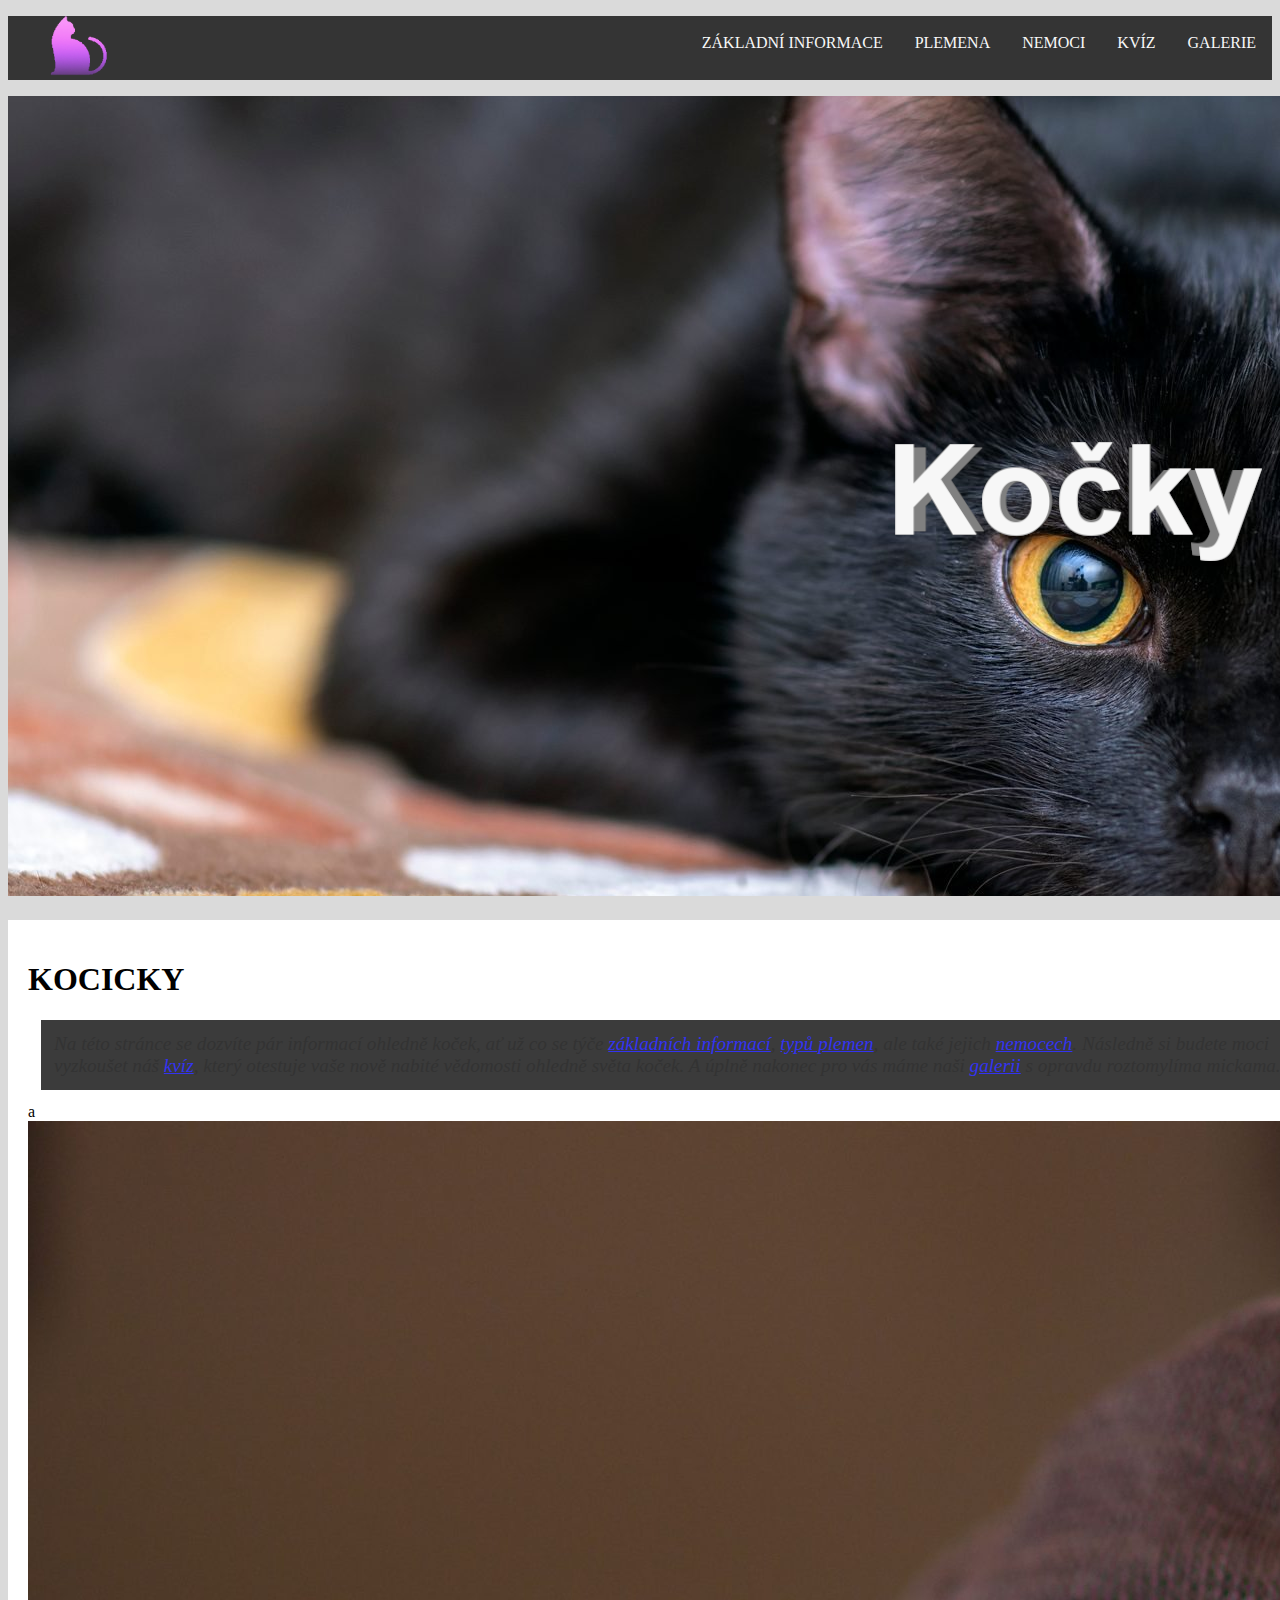
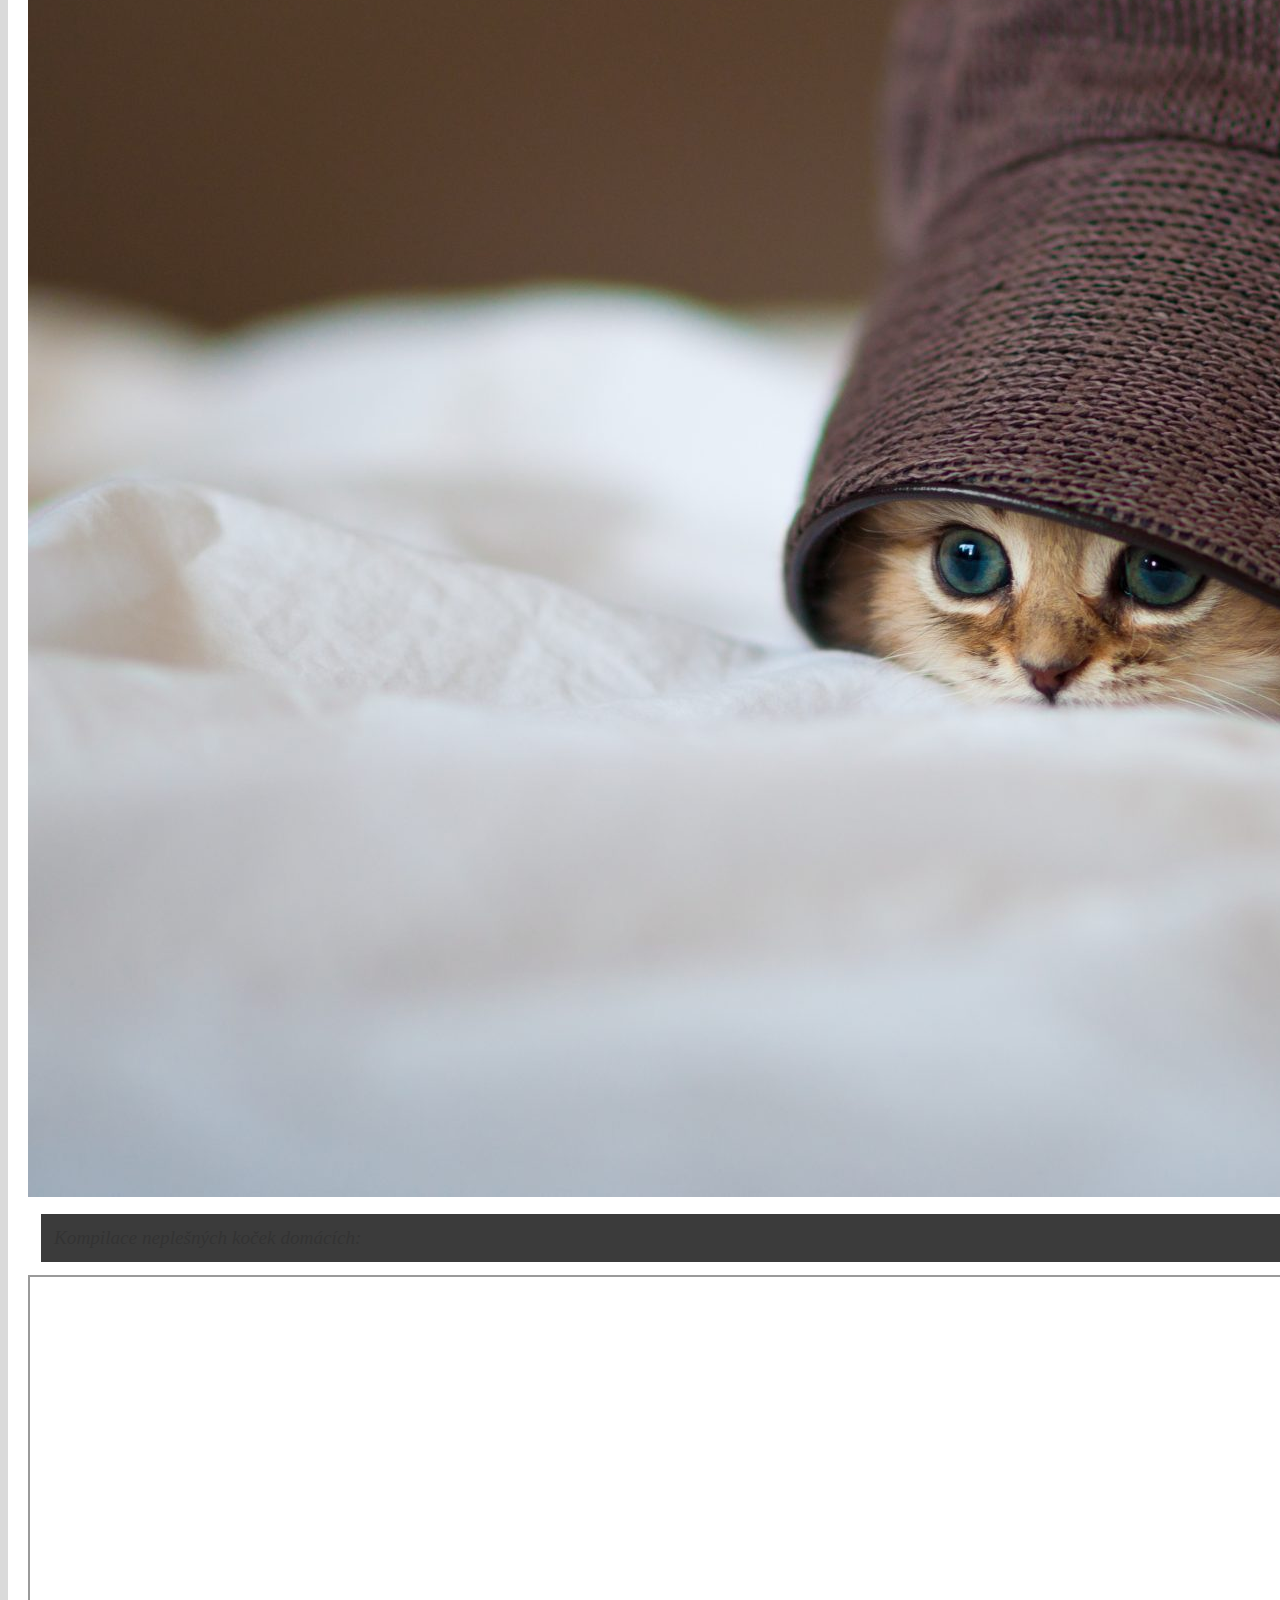
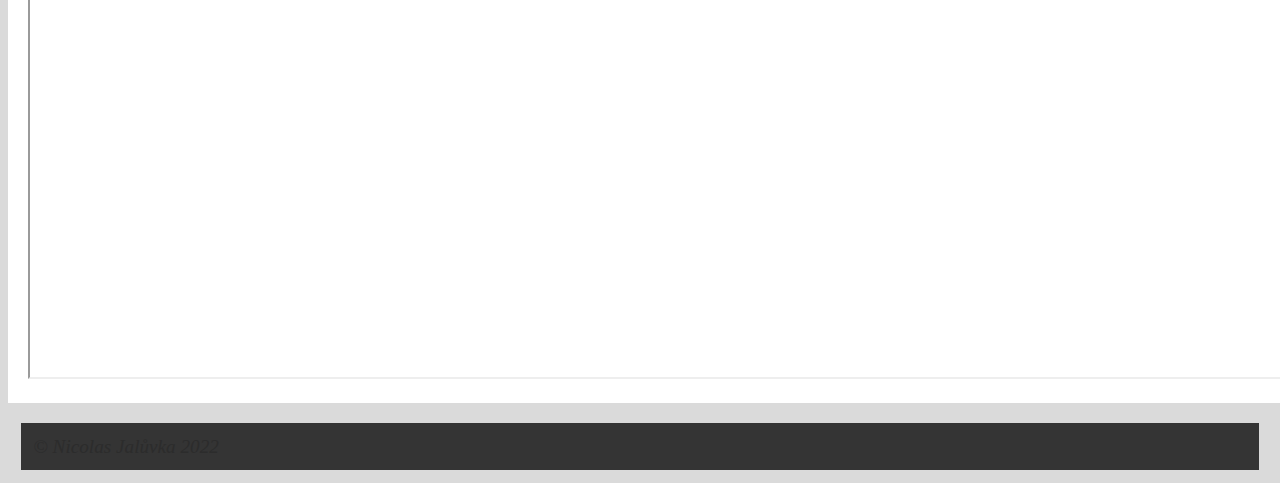
<file: index.html>
<!DOCTYPE html>
<html lang="en">
<head>
  <title>Kočičky</title><!-- Required meta tags -->
  <meta charset="utf-8">
  <meta name="viewport" content="width=device-width, initial-scale=1, shrink-to-fit=no"><!-- Bootstrap CSS v5.2.0-beta1 -->
  <link rel="stylesheet" href="https://cdn.jsdelivr.net/npm/bootstrap@5.2.0-beta1/dist/css/bootstrap.min.css" integrity="sha384-0evHe/X+R7YkIZDRvuzKMRqM+OrBnVFBL6DOitfPri4tjfHxaWutUpFmBp4vmVor" crossorigin="anonymous">
  <link rel="icon" href="IMAGES/KOCICKA.png">
</head>
<body>
  <!-- Bootstrap JavaScript Libraries -->
  <script src="https://cdn.jsdelivr.net/npm/@popperjs/core@2.11.5/dist/umd/popper.min.js" integrity="sha384-Xe+8cL9oJa6tN/veChSP7q+mnSPaj5Bcu9mPX5F5xIGE0DVittaqT5lorf0EI7Vk" crossorigin="anonymous"></script> 
  <script src="https://cdn.jsdelivr.net/npm/bootstrap@5.2.0-beta1/dist/js/bootstrap.min.js" integrity="sha384-kjU+l4N0Yf4ZOJErLsIcvOU2qSb74wXpOhqTvwVx3OElZRweTnQ6d31fXEoRD1Jy" crossorigin="anonymous"></script>
  <link rel="stylesheet" href="index.css">
  <nav class="fixed-top">
    <ul><a href="index.html"><img src="IMAGES/KOCICKA.png" class="logo" alt="KOCICKA"></a>
      <li class="p">
        <a href="galerie.html">GALERIE</a>
      </li>
      <li class="p">
        <a href="kviz.html">KVÍZ</a>
      </li>
      <li class="p">
        <a href="nemoci.html">NEMOCI</a>
      </li>
      <li class="p">
        <a href="plemena.html">PLEMENA</a>
      </li>
      <li class="p">
        <a href="info.html">ZÁKLADNÍ INFORMACE</a>
      </li>
    </ul>
  </nav>
  <div id="kocka" class="text-center"><img src="IMAGES/KB.png" alt="Responsive image" class="w-100 img-fluid sticky-top"></div>
  <main class="fluid">
    <h1>KOCICKY</h1>
    <p>Na této stránce se dozvíte pár informací ohledně koček, ať už co se týče <a href="2info.html">základních informací</a>, <a href="3plemena.html">typů plemen</a>, ale také jejich <a href="4nemoce.html">nemocech</a>. Následně si budete moci vyzkoušet náš <a href="5kviz.html">kvíz</a>, který otestuje vaše nově nabité vědomosti ohledně světa koček. A úplně nakonec pro vás máme naši <a href="6galerie.html">galerii</a> s opravdu roztomylíma mickama.</p>
    <div>a<img src="IMAGES/K-K.png" clss="img-fluid rounded" id="KB" alt="Kocicka pod klobouckem"></div>
    <p>Kompilace neplešných koček domácích:</p>
    <div>
      <iframe width="100%" height="700" src="https://www.youtube.com/embed/JVjDa0NmfeE" title="YouTube video player" allow="accelerometer; autoplay; clipboard-write; encrypted-media; gyroscope; picture-in-picture" allowfullscreen></iframe>
    </div>
  </main>
  <footer class="text-center bg-dark text-white py-1">
    <p>© Nicolas Jalůvka 2022</p>
  </footer>
</body>
</html>
</file>
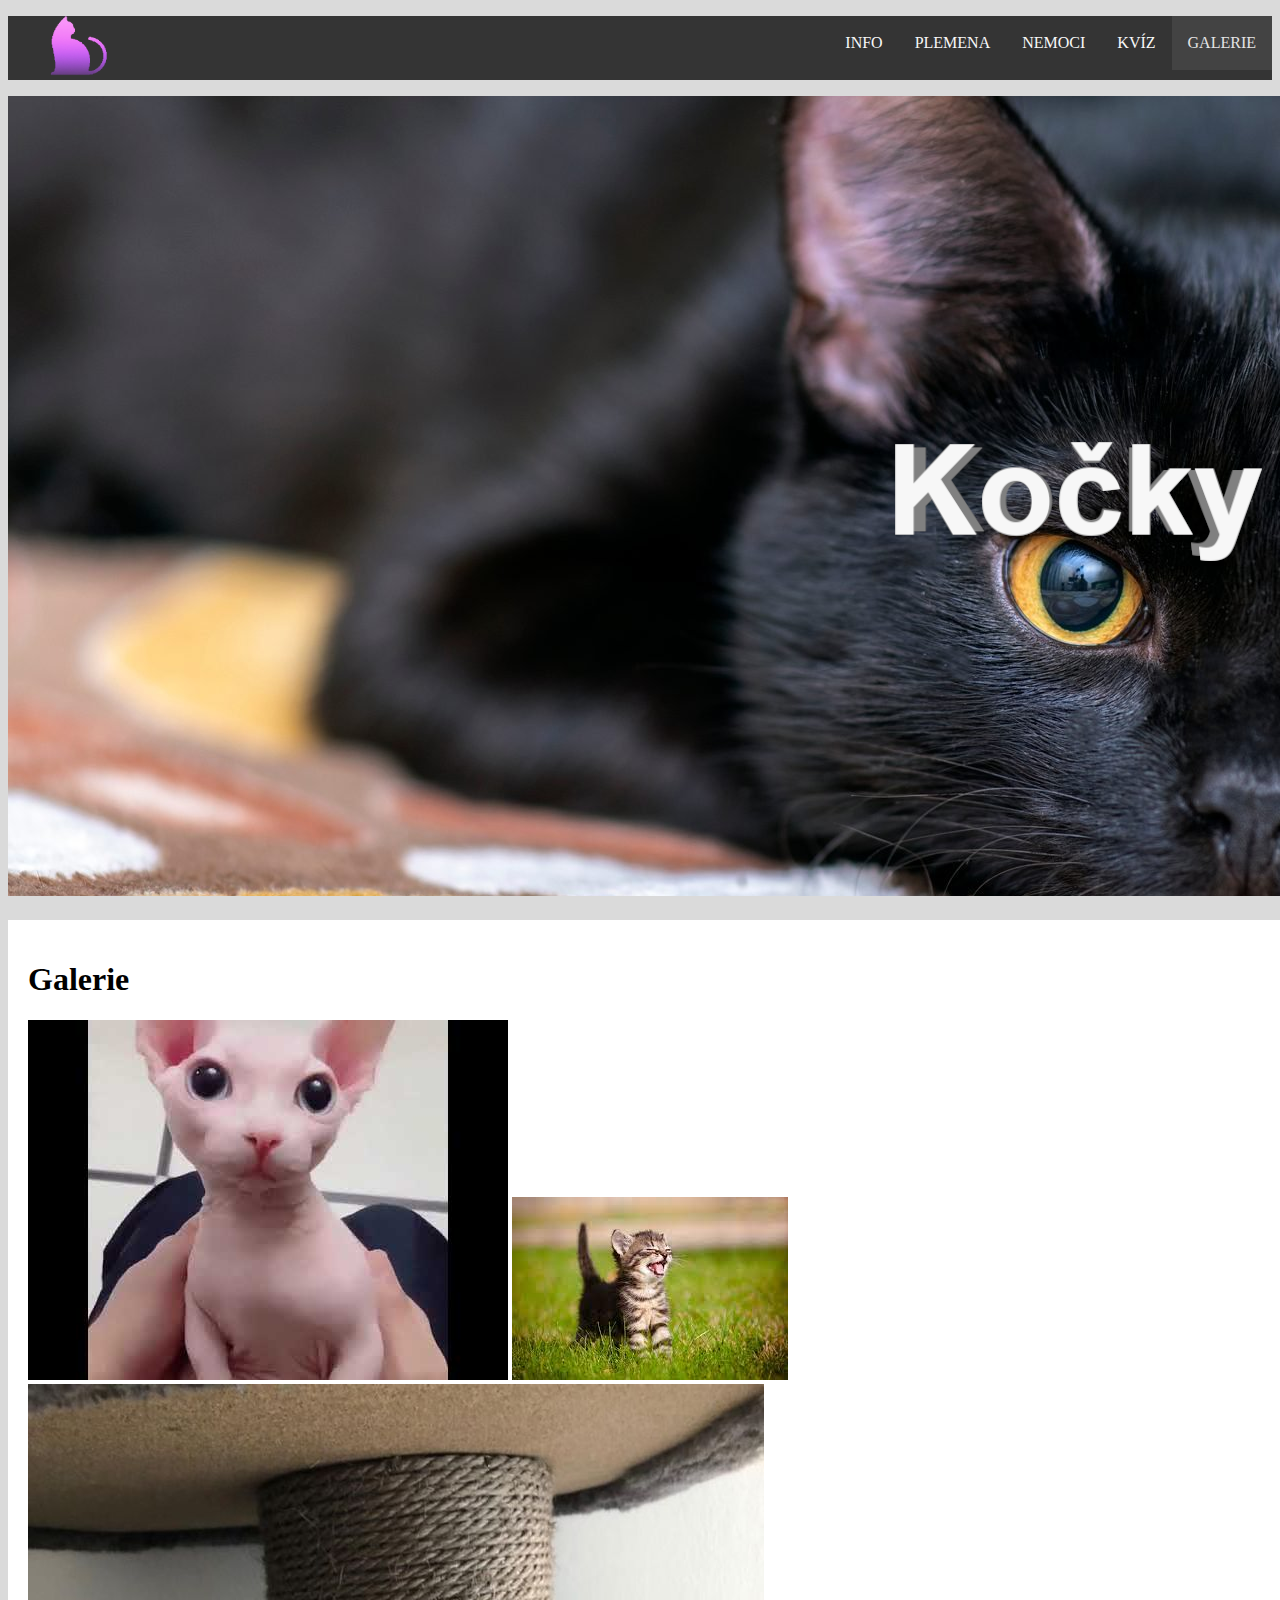
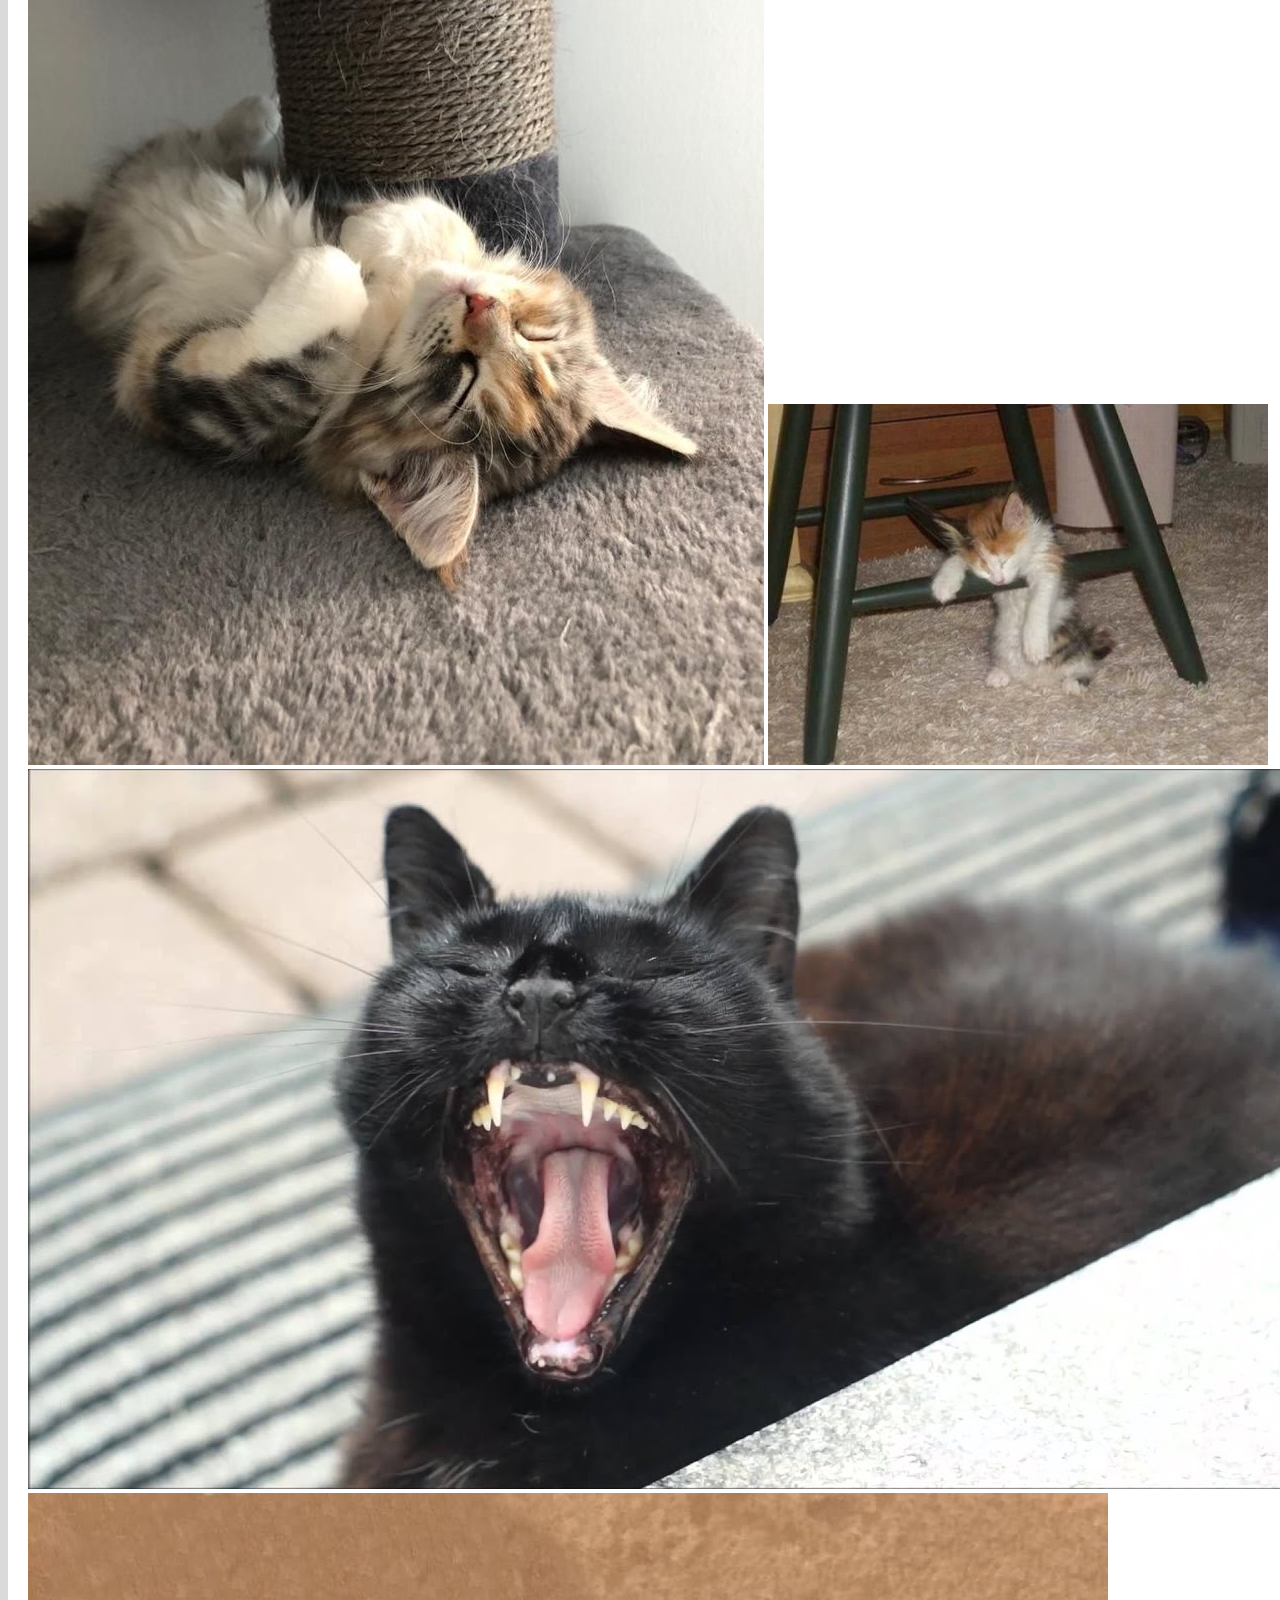
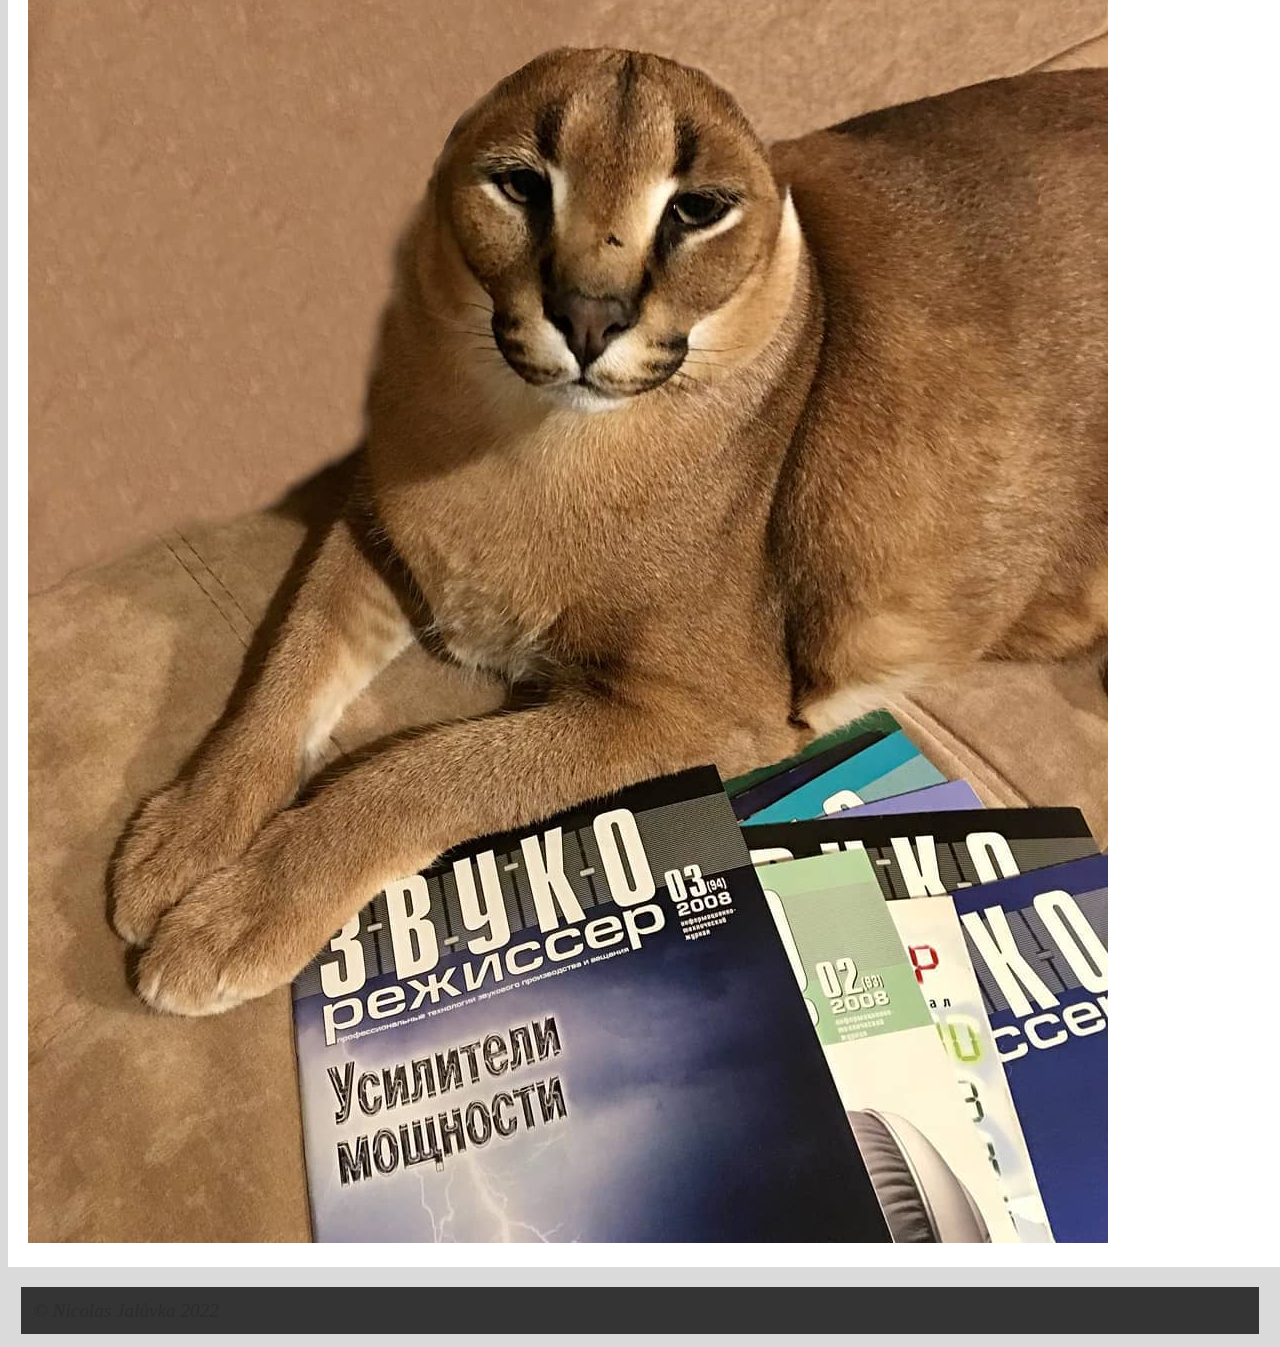
<file: galerie.html>
<!DOCTYPE html>
<html lang="cs">
<head>
  <title>Kočičky-galerie</title><!-- Required meta tags -->
  <meta charset="utf-8">
  <meta name="viewport" content="width=device-width, initial-scale=1, shrink-to-fit=no"><!-- Bootstrap CSS v5.2.0-beta1 -->
  <link rel="stylesheet" href="https://cdn.jsdelivr.net/npm/bootstrap@5.2.0-beta1/dist/css/bootstrap.min.css" integrity="sha384-0evHe/X+R7YkIZDRvuzKMRqM+OrBnVFBL6DOitfPri4tjfHxaWutUpFmBp4vmVor" crossorigin="anonymous">
  <link rel="icon" href="IMAGES/KOCICKA.png">
</head>
<body>
  <!-- Bootstrap JavaScript Libraries -->
  <script src="https://cdn.jsdelivr.net/npm/@popperjs/core@2.11.5/dist/umd/popper.min.js" integrity="sha384-Xe+8cL9oJa6tN/veChSP7q+mnSPaj5Bcu9mPX5F5xIGE0DVittaqT5lorf0EI7Vk" crossorigin="anonymous"></script> 
  <script src="https://cdn.jsdelivr.net/npm/bootstrap@5.2.0-beta1/dist/js/bootstrap.min.js" integrity="sha384-kjU+l4N0Yf4ZOJErLsIcvOU2qSb74wXpOhqTvwVx3OElZRweTnQ6d31fXEoRD1Jy" crossorigin="anonymous"></script>
  <link rel="stylesheet" href="index.css">
  <header id="topnav">
    <div id="topnav a"></div>
  </header>
  <nav class="fixed-top">
    <ul>
      <a href="index.html"><img src="IMAGES/KOCICKA.png" class="logo" alt="KOCICKA"></a>
      <li class="p">
        <a href="galerie.html" class="active">GALERIE</a>
      </li>
      <li class="p">
        <a href="kviz.html">KVÍZ</a>
      </li>
      <li class="p">
        <a href="nemoci.html">NEMOCI</a>
      </li>
      <li class="p">
        <a href="plemena.html">PLEMENA</a>
      </li>
      <li class="p">
        <a href="info.html">INFO</a>
      </li>
    </ul>
  </nav>
  <div id="kocka" class="text-center"><img src="IMAGES/KB.png" alt="Responsive image" class="w-100 img-fluid sticky-top"></div>
  <main class="fluid">
    <h1>Galerie</h1>
    <div class="row">
      <div class="col-lg-4 col-md-12 mb-4 mb-lg-0"><img src="IMAGES/Galerie/bingus.png" class="w-100 shadow-1-strong rounded mb-4" alt="Boat on Calm Water"> <img src="IMAGES/Galerie/bobisek.png" class="w-100 shadow-1-strong rounded mb-4" alt="Wintry Mountain Landscape"></div>
      <div class="col-lg-4 mb-4 mb-lg-0"><img src="IMAGES/Galerie/sleepy.png" class="w-100 shadow-1-strong rounded mb-4" alt="Mountains in the Clouds"> <img src="IMAGES/Galerie/tired.png" class="w-100 shadow-1-strong rounded mb-4" alt="Boat on Calm Water"></div>
      <div class="col-lg-4 mb-4 mb-lg-0"><img src="IMAGES/Galerie/yawn.png" class="w-100 shadow-1-strong rounded mb-4" alt="Waves at Sea"> <img src="IMAGES/Galerie/FLOPPA.png" class="w-100 shadow-1-strong rounded mb-4" alt="Yosemite National Park"></div>
    </div>
  </main>
  <footer class="text-center bg-dark text-white py-1">
    <p>© Nicolas Jalůvka 2022</p>
  </footer>
</body>
</html>
</file>
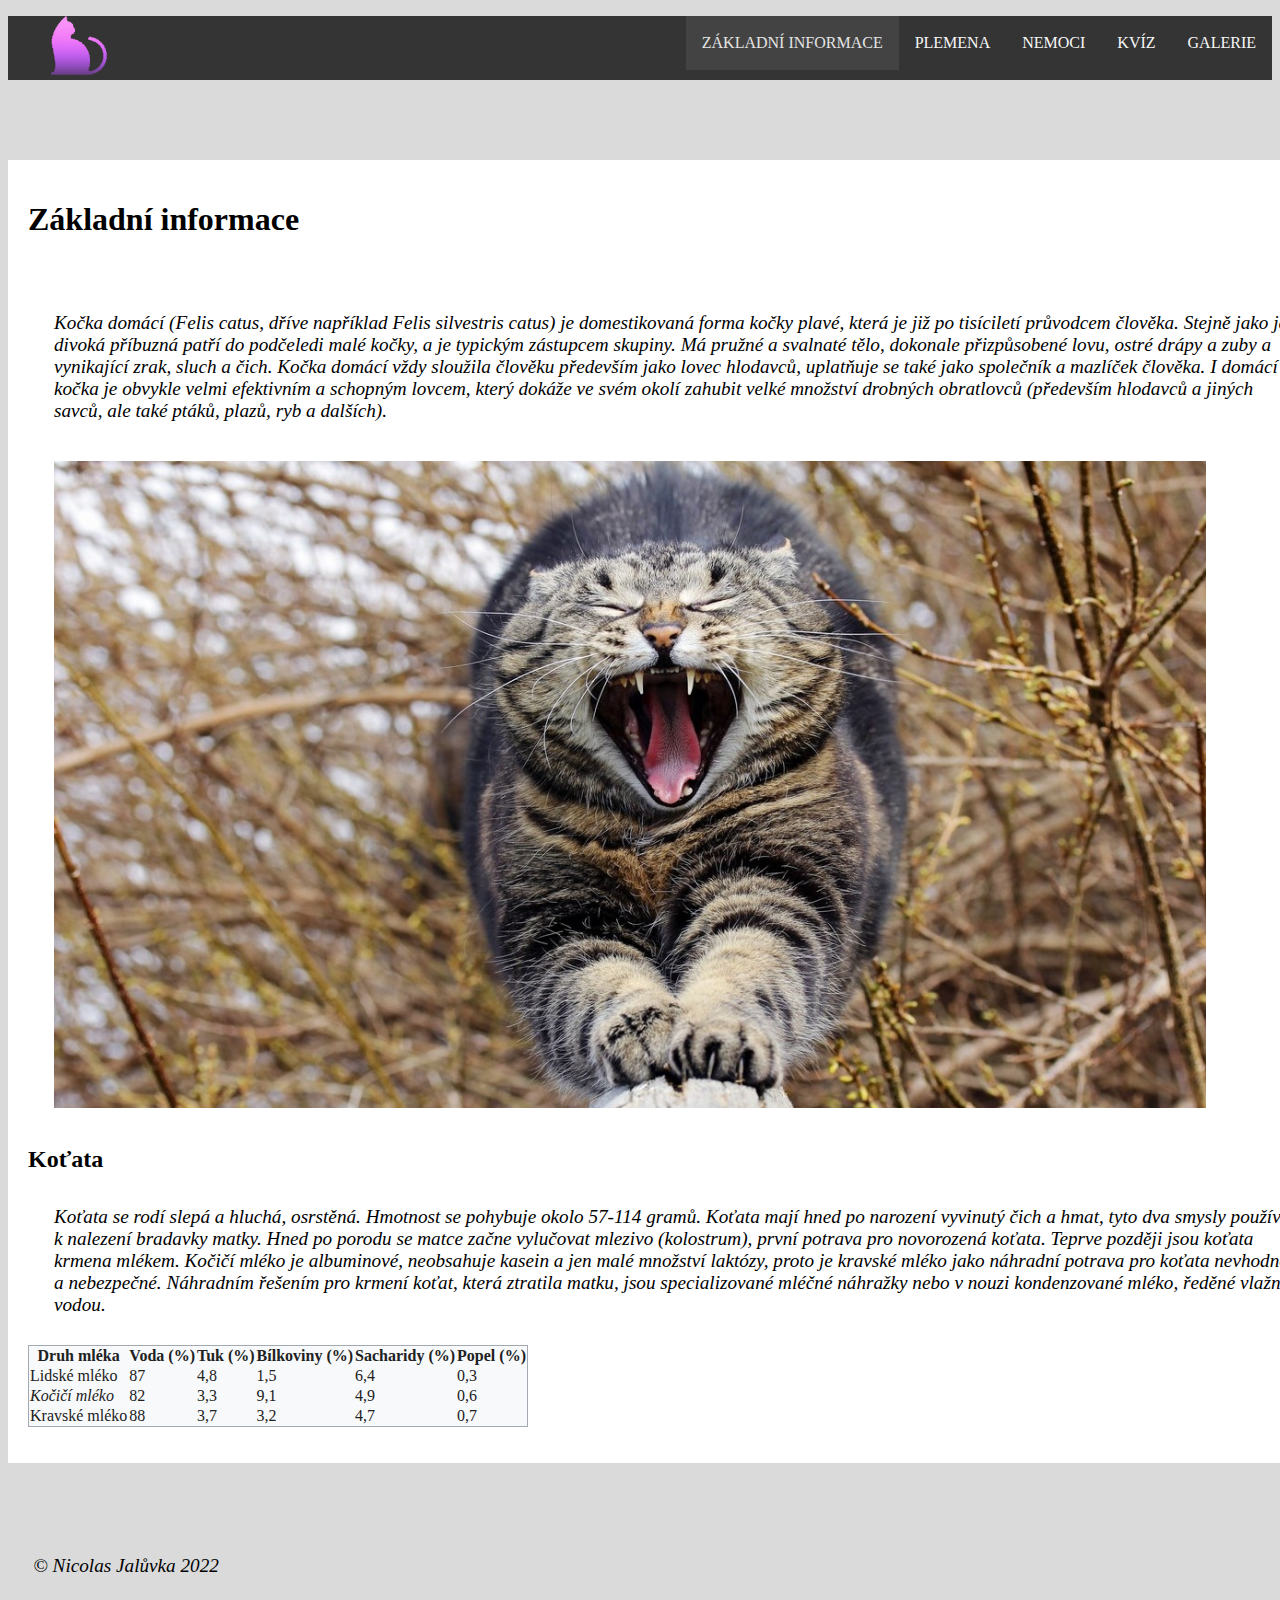
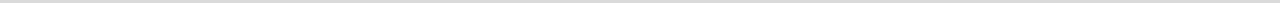
<file: info.html>
<!doctype html>
<html lang="en">
  <head>
    <title>Kočičky-informace</title>
    <!-- Required meta tags -->
    <meta charset="utf-8">
    <meta name="viewport" content="width=device-width, initial-scale=1, shrink-to-fit=no">

    <!-- Bootstrap CSS v5.2.0-beta1 -->
    <link rel="stylesheet" href="https://cdn.jsdelivr.net/npm/bootstrap@5.2.0-beta1/dist/css/bootstrap.min.css"  integrity="sha384-0evHe/X+R7YkIZDRvuzKMRqM+OrBnVFBL6DOitfPri4tjfHxaWutUpFmBp4vmVor" crossorigin="anonymous">
    <link rel="icon" href="IMAGES/KOCICKA.png">
  </head>
  <body>
    <!-- Bootstrap JavaScript Libraries -->
    <script src="https://cdn.jsdelivr.net/npm/@popperjs/core@2.11.5/dist/umd/popper.min.js" integrity="sha384-Xe+8cL9oJa6tN/veChSP7q+mnSPaj5Bcu9mPX5F5xIGE0DVittaqT5lorf0EI7Vk" crossorigin="anonymous"></script>

    <script src="https://cdn.jsdelivr.net/npm/bootstrap@5.2.0-beta1/dist/js/bootstrap.min.js" integrity="sha384-kjU+l4N0Yf4ZOJErLsIcvOU2qSb74wXpOhqTvwVx3OElZRweTnQ6d31fXEoRD1Jy" crossorigin="anonymous"></script>
 <link rel="stylesheet" href="info.css">
</body>

<header id="topnav">
    <div id="topnav a">
    </div>
</header>
<nav class="fixed-top">
    <ul>
    <a href="index.html">

<img src="IMAGES/KOCICKA.png" class="logo" alt="KOCICKA">

    </a>
    <li class="p"><a href="galerie.html">GALERIE</a></li>
    <li class="p"><a href="kviz.html">KVÍZ</a></li>
    <li class="p"><a href="nemoci.html">NEMOCI</a></li>
    <li class="p"><a href="plemena.html">PLEMENA</a></li>
    <li class="p"><a href="info.html" class="active">ZÁKLADNÍ INFORMACE</a></li>
    </ul>
</nav>
<div></div>
<body>
    <div id="kocka" class="text-center">
    </div>
</body>
<main class="fluid">
    <h1>Základní informace</h1>
    <p></p>
    <p> Kočka domácí (Felis catus, dříve například Felis silvestris catus) je domestikovaná forma kočky plavé, která je již po tisíciletí průvodcem člověka. Stejně jako její divoká příbuzná patří do podčeledi malé kočky, a je typickým zástupcem skupiny. Má pružné a svalnaté tělo, dokonale přizpůsobené lovu, ostré drápy a zuby a vynikající zrak, sluch a čich. Kočka domácí vždy sloužila člověku především jako lovec hlodavců, uplatňuje se také jako společník a mazlíček člověka. 
        I domácí kočka je obvykle velmi efektivním a schopným lovcem, který dokáže ve svém okolí zahubit velké množství drobných obratlovců (především hlodavců a jiných savců, ale také ptáků, plazů, ryb a dalších).    
    </p>
        <p>
            <img src="IMAGES/mnau.png" class="img-fluid rounded" id="KB"  alt="Kocicka pod klobouckem">
        </p>
        <h2>Koťata</h2>
       <p>
        Koťata se rodí slepá a hluchá, osrstěná. Hmotnost se pohybuje okolo 57-114 gramů. Koťata mají hned po narození vyvinutý čich a hmat, tyto dva smysly používají k nalezení bradavky matky.
        Hned po porodu se matce začne vylučovat mlezivo (kolostrum), první potrava pro novorozená koťata. Teprve později jsou koťata krmena mlékem. Kočičí mléko je albuminové, neobsahuje kasein a jen malé množství laktózy, proto je kravské mléko jako náhradní potrava pro koťata nevhodné a nebezpečné. Náhradním řešením pro krmení koťat, která ztratila matku, jsou specializované mléčné náhražky nebo v nouzi kondenzované mléko, ředěné vlažnou vodou.
        </p>
        <table class="table">
            <tbody><tr>
            <th>Druh mléka
            </th>
            <th>Voda (%)
            </th>
            <th>Tuk (%)
            </th>
            <th>Bílkoviny (%)
            </th>
            <th>Sacharidy (%)
            </th>
            <th>Popel (%)
            </th></tr>
            <tr>
            <td>Lidské mléko
            </td>
            <td>87
            </td>
            <td>4,8
            </td>
            <td>1,5
            </td>
            <td>6,4
            </td>
            <td>0,3
            </td></tr>
            <tr>
            <td><i>Kočičí mléko</i>
            </td>
            <td>82
            </td>
            <td>3,3
            </td>
            <td>9,1
            </td>
            <td>4,9
            </td>
            <td>0,6
            </td></tr>
            <tr>
            <td>Kravské mléko
            </td>
            <td>88
            </td>
            <td>3,7
            </td>
            <td>3,2
            </td>
            <td>4,7
            </td>
            <td>0,7
            </td></tr>
            </tbody></table>
    </main>
    <footer class="text-center bg-dark text-white py-1"><p>© Nicolas Jalůvka 2022</p></footer>
</html>
</file>
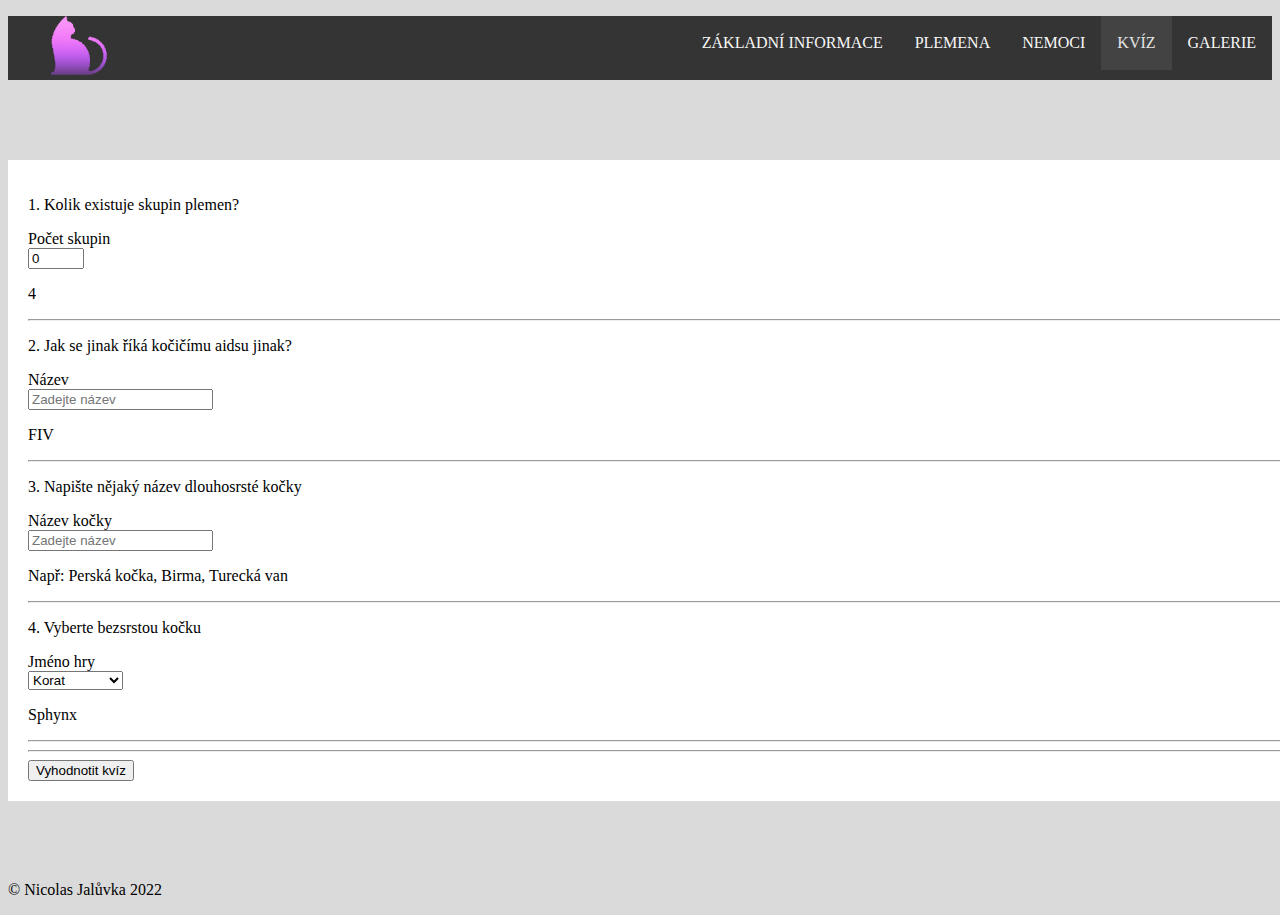
<file: kviz.html>
<!DOCTYPE html>
<html lang="cs">
<head>
  <title>Kočičky-kvíz</title><!-- Required meta tags -->
  <meta charset="utf-8">
  <meta name="viewport" content="width=device-width, initial-scale=1, shrink-to-fit=no"><!-- Bootstrap CSS v5.2.0-beta1 -->
  <link rel="stylesheet" href="https://cdn.jsdelivr.net/npm/bootstrap@5.2.0-beta1/dist/css/bootstrap.min.css" integrity="sha384-0evHe/X+R7YkIZDRvuzKMRqM+OrBnVFBL6DOitfPri4tjfHxaWutUpFmBp4vmVor" crossorigin="anonymous">
  <link rel="icon" href="IMAGES/KOCICKA.png">
</head>
<body>
  <!-- Bootstrap JavaScript Libraries -->
  <script src="https://cdn.jsdelivr.net/npm/@popperjs/core@2.11.5/dist/umd/popper.min.js" integrity="sha384-Xe+8cL9oJa6tN/veChSP7q+mnSPaj5Bcu9mPX5F5xIGE0DVittaqT5lorf0EI7Vk" crossorigin="anonymous"></script> 
  <script src="https://cdn.jsdelivr.net/npm/bootstrap@5.2.0-beta1/dist/js/bootstrap.min.js" integrity="sha384-kjU+l4N0Yf4ZOJErLsIcvOU2qSb74wXpOhqTvwVx3OElZRweTnQ6d31fXEoRD1Jy" crossorigin="anonymous"></script>
  <link rel="stylesheet" href="kviz.css">
  <header id="topnav">
    <div id="topnav a"></div>
  </header>
  <nav class="fixed-top">
    <ul>
      <a href="index.html"><img src="IMAGES/KOCICKA.png" class="logo" alt="KOCICKA"></a>
      <li class="p">
        <a href="galerie.html">GALERIE</a>
      </li>
      <li class="p">
        <a href="kviz.html" class="active">KVÍZ</a>
      </li>
      <li class="p">
        <a href="nemoci.html">NEMOCI</a>
      </li>
      <li class="p">
        <a href="plemena.html">PLEMENA</a>
      </li>
      <li class="p">
        <a href="info.html">ZÁKLADNÍ INFORMACE</a>
      </li>
    </ul>
  </nav>
  <main class="container pt-2 pb-3">
    <form action="#" method="post">
      <p class="alert bg-secondary otazka">1. Kolik existuje skupin plemen?</p>
      <div class="form-group row">
        <label for="esport" class="col-sm-3 col-form-label">Počet skupin</label>
        <div class="col-sm-3">
          <input type="number" class="form-control" name="esport" min="0" max="20" id="esport" value="0">
        </div>
      </div>
      <p class="alert alert-success odpoved collapse">4</p>
      <hr>
      <p class="alert bg-secondary otazka">2. Jak se jinak říká kočičímu aidsu jinak?</p>
      <div class="form-group row">
        <label for="turnaj" class="col-sm-3 col-form-label">Název</label>
        <div class="col-sm-9">
          <input type="text" class="form-control" name="turnaj" id="turnaj" placeholder="Zadejte název">
        </div>
      </div>
      <p class="alert alert-success odpoved collapse">FIV</p>
      <hr>
      <p class="alert bg-secondary otazka">3. Napište nějaký název dlouhosrsté kočky</p>
      <div class="form-group row">
        <label for="tym" class="col-sm-3 col-form-label">Název kočky</label>
        <div class="col-sm-9">
          <input type="text" class="form-control" name="tym" id="tym" placeholder="Zadejte název">
        </div>
      </div>
      <p class="alert alert-success odpoved collapse">Např: Perská kočka, Birma, Turecká van</p>
      <hr>
      <p class="alert bg-secondary otazka">4. Vyberte bezsrstou kočku</p>
      <div class="form-group row">
        <label for="event" class="col-sm-3 col-form-label">Jméno hry</label>
        <div class="col-sm-3">
          <select class="form-control" name="event" id="event">
            <option>
              Korat
            </option>
            <option>
              Sphynx
            </option>
            <option>
              Ocitat
            </option>
            <option>
              Turecká van
            </option>
          </select>
        </div>
      </div>
      <p class="alert alert-success odpoved collapse">Sphynx</p>
      <hr>
      <hr>
      <div class="form-group row">
        <div class="offset-sm-2 col-sm-10">
          <button type="button" class="btn btn-primary" data-toggle="collapse" data-target=".odpoved">Vyhodnotit kvíz</button>
        </div>
      </div>
    </form>
  </main>
  <footer class="fixed-bottom text-center bg-dark text-white py-1">
    <p>© Nicolas Jalůvka 2022</p>
  </footer>
</body>
</html>
</file>
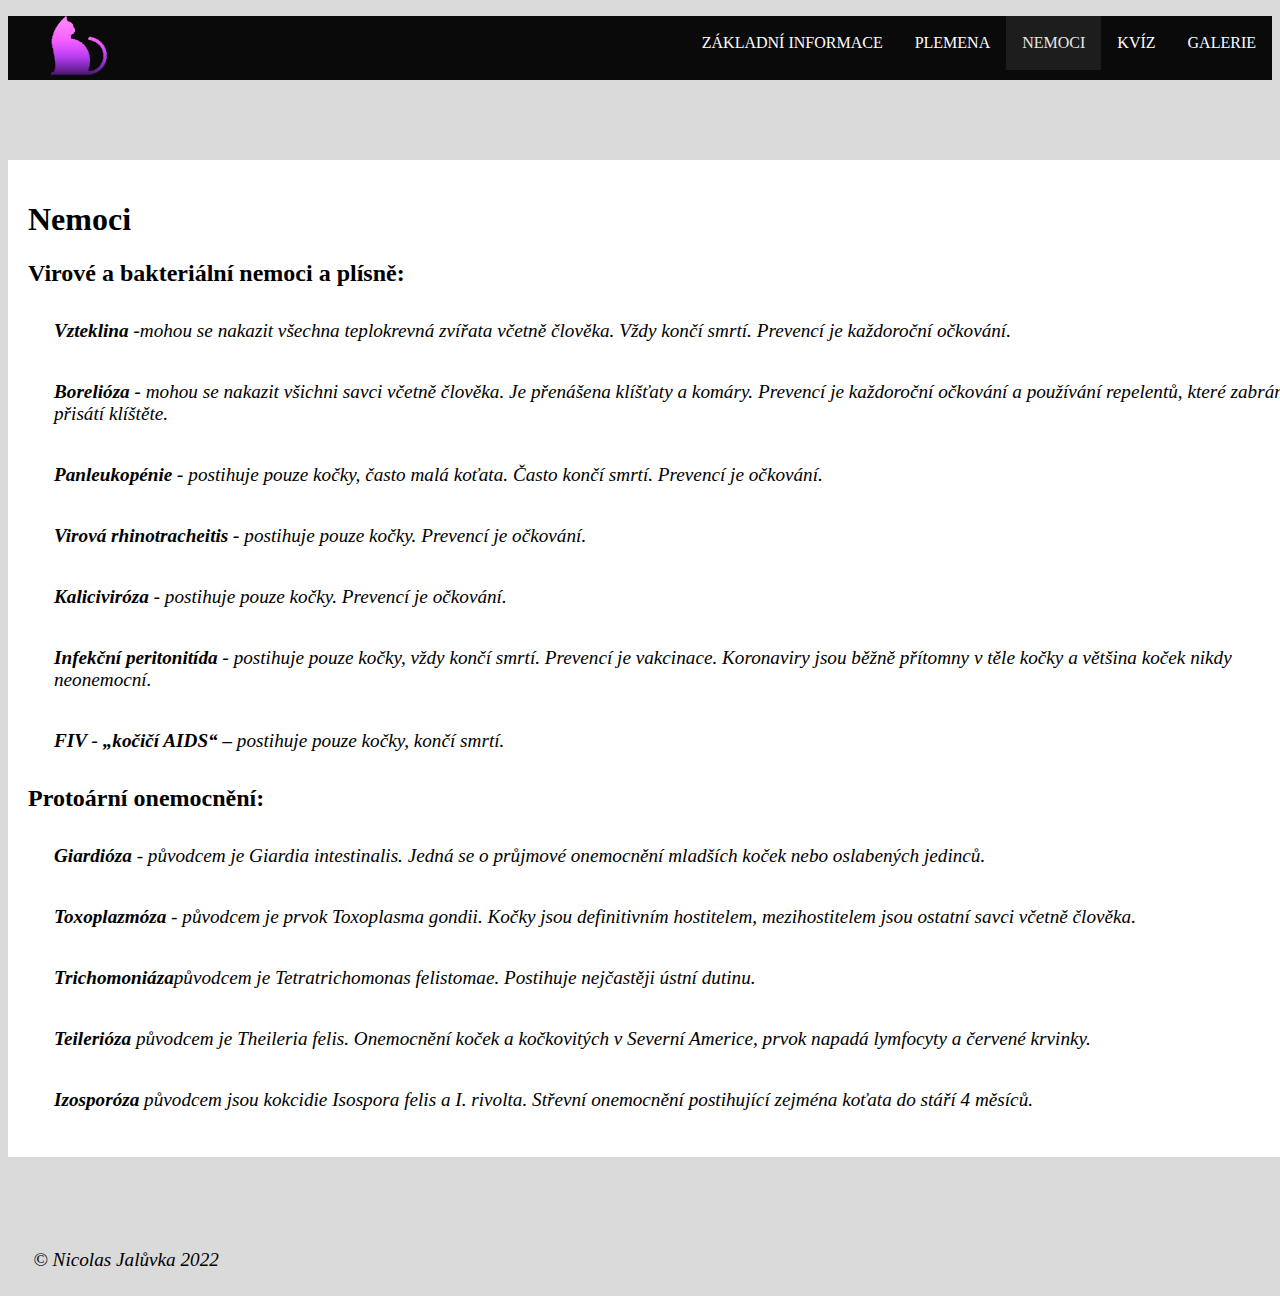
<file: nemoci.html>
<!DOCTYPE html>
<html lang="cs">
<head>
  <title>Kočičky-nemoci</title><!-- Required meta tags -->
  <meta charset="utf-8">
  <meta name="viewport" content="width=device-width, initial-scale=1, shrink-to-fit=no"><!-- Bootstrap CSS v5.2.0-beta1 -->
  <link rel="stylesheet" href="https://cdn.jsdelivr.net/npm/bootstrap@5.2.0-beta1/dist/css/bootstrap.min.css" integrity="sha384-0evHe/X+R7YkIZDRvuzKMRqM+OrBnVFBL6DOitfPri4tjfHxaWutUpFmBp4vmVor" crossorigin="anonymous">
  <link rel="icon" href="IMAGES/KOCICKA.png">
</head>
<body>
  <!-- Bootstrap JavaScript Libraries -->
  <script src="https://cdn.jsdelivr.net/npm/@popperjs/core@2.11.5/dist/umd/popper.min.js" integrity="sha384-Xe+8cL9oJa6tN/veChSP7q+mnSPaj5Bcu9mPX5F5xIGE0DVittaqT5lorf0EI7Vk" crossorigin="anonymous"></script> 
  <script src="https://cdn.jsdelivr.net/npm/bootstrap@5.2.0-beta1/dist/js/bootstrap.min.js" integrity="sha384-kjU+l4N0Yf4ZOJErLsIcvOU2qSb74wXpOhqTvwVx3OElZRweTnQ6d31fXEoRD1Jy" crossorigin="anonymous"></script>
  <link rel="stylesheet" href="nemoci.css">
  <header id="topnav">
    <div id="topnav a"></div>
  </header>
  <nav class="fixed-top">
    <ul>
      <a href="index.html"><img src="IMAGES/KOCICKA.png" class="logo" alt="KOCICKA"></a>
      <li class="p">
        <a href="galerie.html">GALERIE</a>
      </li>
      <li class="p">
        <a href="kviz.html">KVÍZ</a>
      </li>
      <li class="p">
        <a href="nemoci.html" class="active">NEMOCI</a>
      </li>
      <li class="p">
        <a href="plemena.html">PLEMENA</a>
      </li>
      <li class="p">
        <a href="info.html">ZÁKLADNÍ INFORMACE</a>
      </li>
    </ul>
  </nav>
  <main class="fluid">
    <h1>Nemoci</h1>
    <h2>Virové a bakteriální nemoci a plísně:</h2>
    <p><strong>Vzteklina -</strong>mohou se nakazit všechna teplokrevná zvířata včetně člověka. Vždy končí smrtí. Prevencí je každoroční očkování.</p>
    <p><strong>Borelióza -</strong> mohou se nakazit všichni savci včetně člověka. Je přenášena klíšťaty a komáry. Prevencí je každoroční očkování a používání repelentů, které zabrání přisátí klíštěte.</p>
    <p><strong>Panleukopénie -</strong> postihuje pouze kočky, často malá koťata. Často končí smrtí. Prevencí je očkování.</p>
    <p><strong>Virová rhinotracheitis -</strong> postihuje pouze kočky. Prevencí je očkování.</p>
    <p><strong>Kaliciviróza -</strong> postihuje pouze kočky. Prevencí je očkování.</p>
    <p><strong>Infekční peritonitída -</strong> postihuje pouze kočky, vždy končí smrtí. Prevencí je vakcinace. Koronaviry jsou běžně přítomny v těle kočky a většina koček nikdy neonemocní.</p>
    <p><strong>FIV - „kočičí AIDS“ –</strong> postihuje pouze kočky, končí smrtí.</p>
    <h2>Protoární onemocnění:</h2>
    <p><strong>Giardióza</strong> - původcem je Giardia intestinalis. Jedná se o průjmové onemocnění mladších koček nebo oslabených jedinců.</p>
    <p><strong>Toxoplazmóza</strong> - původcem je prvok Toxoplasma gondii. Kočky jsou definitivním hostitelem, mezihostitelem jsou ostatní savci včetně člověka.</p>
    <p><strong>Trichomoniáza</strong>původcem je Tetratrichomonas felistomae. Postihuje nejčastěji ústní dutinu.</p>
    <p><strong>Teilerióza</strong> původcem je Theileria felis. Onemocnění koček a kočkovitých v Severní Americe, prvok napadá lymfocyty a červené krvinky.</p>
    <p><strong>Izosporóza</strong> původcem jsou kokcidie Isospora felis a I. rivolta. Střevní onemocnění postihující zejména koťata do stáří 4 měsíců.</p>
  </main>
  <footer class="text-center bg-dark text-white py-1">
    <p>© Nicolas Jalůvka 2022</p>
  </footer>
</body>
</html>
</file>
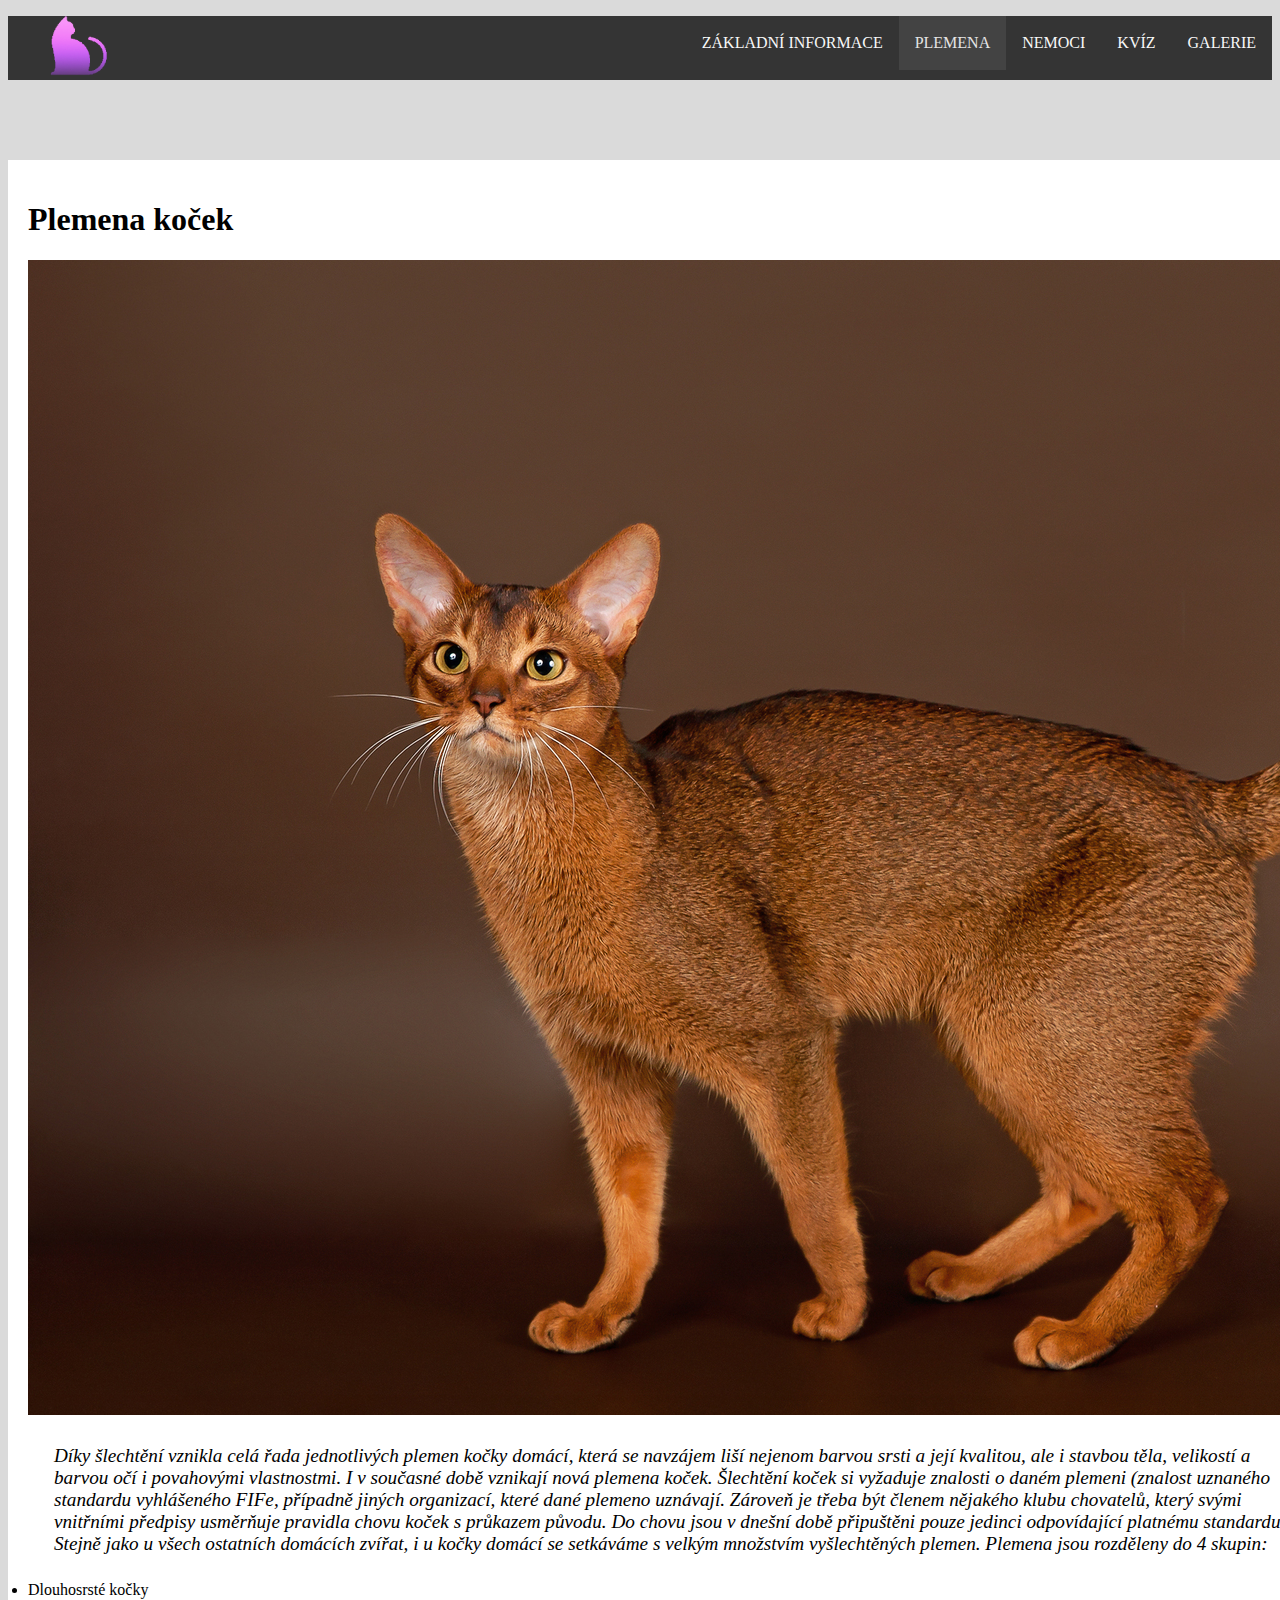
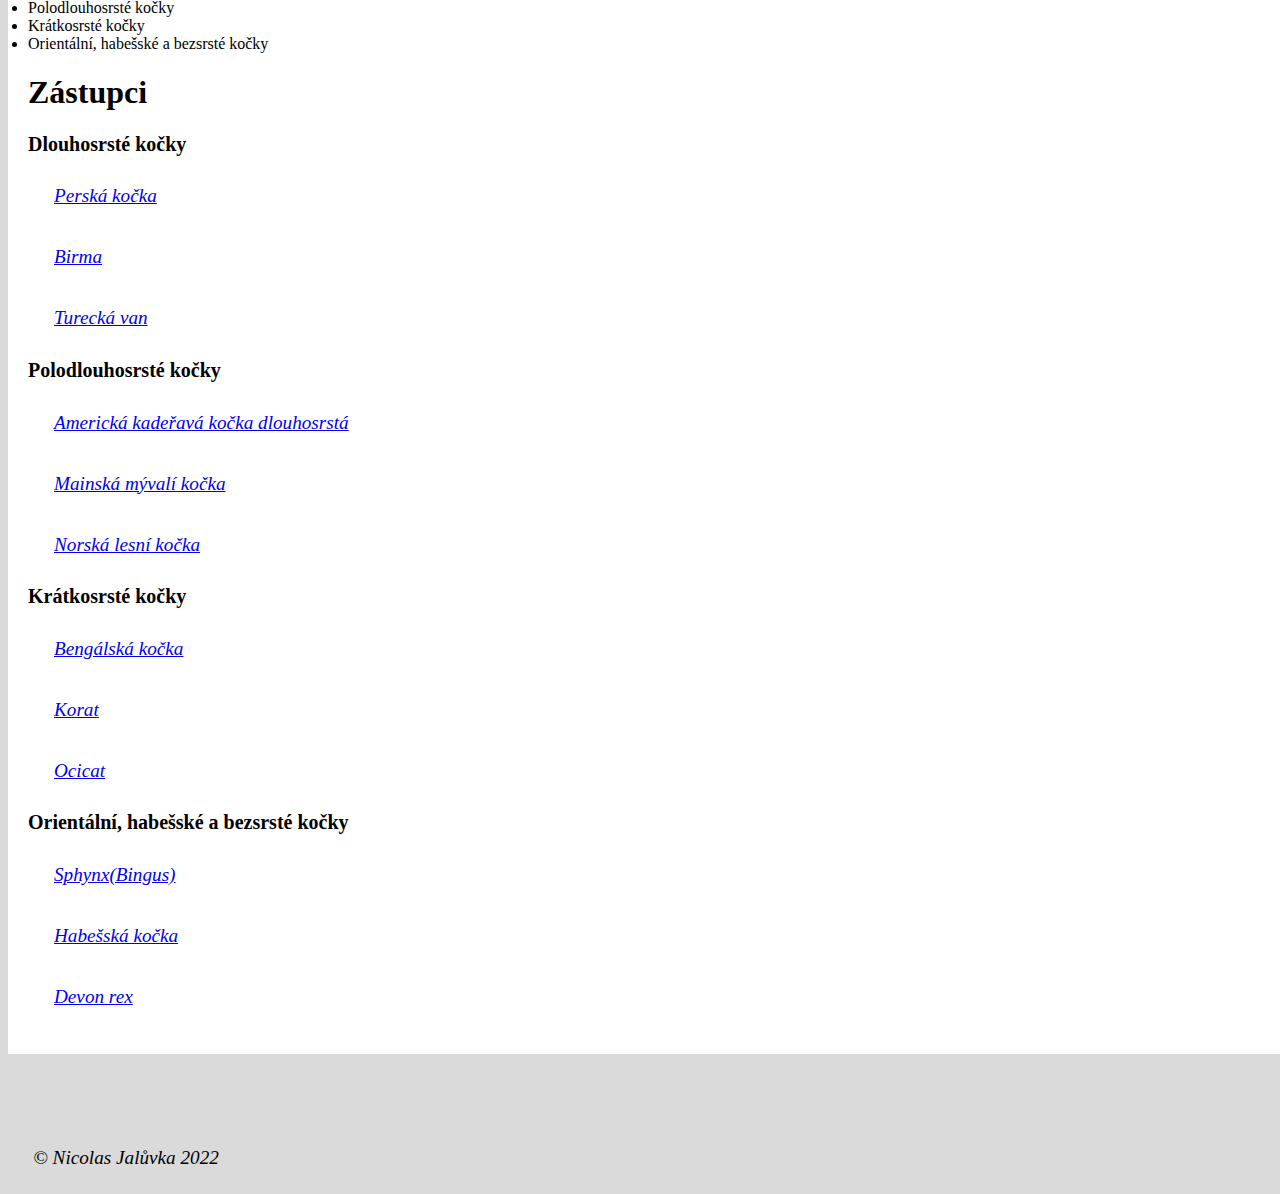
<file: plemena.html>
<!doctype html>
<html lang="cs">
  <head>
    <title>Kočičky-plemena</title>
    <!-- Required meta tags -->
    <meta charset="utf-8">
    <meta name="viewport" content="width=device-width, initial-scale=1, shrink-to-fit=no">

    <!-- Bootstrap CSS v5.2.0-beta1 -->
    <link rel="stylesheet" href="https://cdn.jsdelivr.net/npm/bootstrap@5.2.0-beta1/dist/css/bootstrap.min.css"  integrity="sha384-0evHe/X+R7YkIZDRvuzKMRqM+OrBnVFBL6DOitfPri4tjfHxaWutUpFmBp4vmVor" crossorigin="anonymous">
    <link rel="icon" href="IMAGES/KOCICKA.png">
  </head>
  <body>
    <!-- Bootstrap JavaScript Libraries -->
    <script src="https://cdn.jsdelivr.net/npm/@popperjs/core@2.11.5/dist/umd/popper.min.js" integrity="sha384-Xe+8cL9oJa6tN/veChSP7q+mnSPaj5Bcu9mPX5F5xIGE0DVittaqT5lorf0EI7Vk" crossorigin="anonymous"></script>

    <script src="https://cdn.jsdelivr.net/npm/bootstrap@5.2.0-beta1/dist/js/bootstrap.min.js" integrity="sha384-kjU+l4N0Yf4ZOJErLsIcvOU2qSb74wXpOhqTvwVx3OElZRweTnQ6d31fXEoRD1Jy" crossorigin="anonymous"></script>
 <link rel="stylesheet" href="plemena.css">
</body>



  
<header id="topnav">
    <div id="topnav a">
    </div>
</header>
<nav class="fixed-top">
    <ul>
<a href="index.html"><img src="IMAGES/KOCICKA.png" class="logo" alt="KOCICKA"></a>
    </a>
    <li class="p"><a href="galerie.html">GALERIE</a></li>
    <li class="p"><a href="kviz.html">KVÍZ</a></li>
    <li class="p"><a href="nemoci.html">NEMOCI</a></li>
    <li class="p"><a href="plemena.html" class="active">PLEMENA</a></li>
    <li class="p"><a href="info.html">ZÁKLADNÍ INFORMACE</a></li>
    </ul>
</nav>
<div></div>
<body>
    <div id="kocka" class="text-center">
    </div>
</body>
<main class="fluid">
    <h1>Plemena koček</h1>
    <img src="IMAGES/kocur.png" class="img-fluid rounded" id="KB" alt="Kocicka pod klobouckem">
    <p>Díky šlechtění vznikla celá řada jednotlivých plemen kočky domácí, která se navzájem liší nejenom barvou srsti a její kvalitou, ale i stavbou těla, velikostí a barvou očí i povahovými vlastnostmi. I v současné době vznikají nová plemena koček. Šlechtění koček si vyžaduje znalosti o daném plemeni (znalost uznaného standardu vyhlášeného FIFe, případně jiných organizací, které dané plemeno uznávají. Zároveň je třeba být členem nějakého klubu chovatelů, který svými vnitřními předpisy usměrňuje pravidla chovu koček s průkazem původu. Do chovu jsou v dnešní době připuštěni pouze jedinci odpovídající platnému standardu. 
        Stejně jako u všech ostatních domácích zvířat, i u kočky domácí se setkáváme s velkým množstvím vyšlechtěných plemen.
        Plemena jsou rozděleny do 4 skupin:
    </p>
    <li>Dlouhosrsté kočky</li>
    <li>Polodlouhosrsté kočky</li>
    <li>Krátkosrsté kočky</li>
    <li>Orientální, habešské a bezsrsté kočky</li>
    <h1>Zástupci</h1>

<h2>Dlouhosrsté kočky</h2>
<p><a href="https://cs.wikipedia.org/wiki/Persk%C3%A1_ko%C4%8Dka">Perská kočka</a></p>
<p><a href="https://cs.wikipedia.org/wiki/Birma">Birma</a></p>
<p><a href="https://cs.wikipedia.org/wiki/Tureck%C3%A1_van">Turecká van</a></p>

<h2>Polodlouhosrsté kočky</h2>
<p><a href="https://cs.wikipedia.org/wiki/Americk%C3%BD_curl">Americká kadeřavá kočka dlouhosrstá</a></p>
<p><a href="https://cs.wikipedia.org/wiki/Mainsk%C3%A1_m%C3%BDval%C3%AD_ko%C4%8Dka">Mainská mývalí kočka</a></p>
<p><a href="https://cs.wikipedia.org/wiki/Norsk%C3%A1_lesn%C3%AD_ko%C4%8Dka">Norská lesní kočka</a></p>

<h2>Krátkosrsté kočky</h2>
<p><a href="https://cs.wikipedia.org/wiki/Beng%C3%A1lsk%C3%A1_ko%C4%8Dka">Bengálská kočka</a></p>
<p><a href="https://cs.wikipedia.org/wiki/Korat">Korat</a></p>
<p><a href="https://cs.wikipedia.org/wiki/Ocicat">Ocicat</a></p>

<h2>Orientální, habešské a bezsrsté kočky</h2>
<p><a href="https://cs.wikipedia.org/wiki/Sphynx">Sphynx(Bingus)</a></p>
<p><a href="https://cs.wikipedia.org/wiki/Habe%C5%A1sk%C3%A1_ko%C4%8Dka">Habešská kočka</a></p>
<p><a href="https://cs.wikipedia.org/wiki/Devon_rex">Devon rex</a></p>


    </main>
    <footer class="text-center bg-dark text-white py-1"><p>© Nicolas Jalůvka 2022</p></footer>
</html>
</file>
<file: index.css>
ul {
  list-style-type: none;
  margin: 10;
  padding: 10;
  overflow: hidden;
  background-color: rgb(10, 10, 10);
  opacity: 0.8;  
  backdrop-filter: blur(4px);
}

li {
  float: left;
}

.p{
float: right;
}

li a {
  display: block;
  color: white;
  text-align: center;
  padding: 18px 16px;
  text-decoration: none;
}

/* Change the link color to #111 (black) on hover */
li a:hover {
  background-color: rgb(32, 32, 32);
  opacity: 0.9;
}
.active {
  background-color: rgb(32, 32, 32);
  opacity: 0.9;
}


main {
  display: block;
  width: 1300px;
  margin: 20px auto;
  padding: 20px;
  background-color: rgb(255, 255, 255);
  opacity: 1;
}
body{
  background-color: rgb(218, 218, 218) ;
}
.meow{
  background: url("IMAGES/KOCICKA-BLEDA.png") no-repeat;
}
.meow:hover{
  background: url("IMAGES/KOCICKA.png") no-repeat;
}
.video{
  position: relative;

}

.bt{
  text-align: center;
  text-decoration: none;
  color: whitesmoke;
  font-weight: bold;
}
.header {
  height: 600px;
  padding-top: 260px;
  font-size: 80px;
  color: white;
  margin: 0;
}
.bg-custom1 {
    background-color: #141414;
}

.logo{
  width: auto;
  height: 60px;
}
/*.logo:hover{
  background-image: url("IMAGES/KOCICKA.png");
}*/
p {
  font-size: larger;
  font-style: italic;
  margin: 1%;
  padding: 1%;
  list-style-type: none;
  margin: 10;
  padding: 10;
  overflow: hidden;
  background-color: rgb(10, 10, 10);
  opacity: 0.8;  
  backdrop-filter: blur(4px);
}
h1{
  font-weight: bold;
}
.KB{
  display: block;
  max-width: 50%;
  height: auto;
}
.footer{
    bottom: 0;
    margin: 0 auto !important;
    text-align: center !important;
    width: 100% !important;
    height: 40px;
    position: absolute;
}
li b {
  display: block;
  color: white;
  text-align: center;
  padding: 0px 0px;
  text-decoration: none;
}
</file>
<file: info.css>
ul {
    list-style-type: none;
    margin: 10;
    padding: 10;
    overflow: hidden;
    background-color: rgb(10, 10, 10);
    opacity: 0.8;  
    backdrop-filter: blur(4px);
  }
  
  li {
    float: left;
  }
  
  .p{
  float: right;
  }
  
  li a {
    display: block;
    color: white;
    text-align: center;
    padding: 18px 16px;
    text-decoration: none;
  }
  
  /* Change the link color to #111 (black) on hover */
  li a:hover {
    background-color: rgb(32, 32, 32);
    opacity: 0.9;
  }
  .active {
    background-color: rgb(32, 32, 32);
    opacity: 0.9;
  }
  
  
  main {
    display: block;
    width: 1300px;
    margin: 80px auto;
    padding: 20px;
    background-color: rgb(255, 255, 255);
    opacity: 1;
  }
  body{
    background-color: rgb(218, 218, 218) ;
  }
  .meow{
    background: url("IMAGES/KOCICKA-BLEDA.png") no-repeat;
  }
  .meow:hover{
    background: url("IMAGES/KOCICKA.png") no-repeat;
  }
  .video{
    position: relative;
  
  }
  
  .bt{
    text-align: center;
    text-decoration: none;
    color: whitesmoke;
    font-weight: bold;
  }
  .header {
    height: 600px;
    padding-top: 260px;
    font-size: 80px;
    color: white;
    margin: 0;
  }
  .bg-custom1 {
      background-color: #141414;
  }
  
  .logo{
    width: auto;
    height: 60px;
  }
  /*.logo:hover{
    background-image: url("IMAGES/KOCICKA.png");
  }*/
  p {
    font-size: larger;
    font-style: italic;
    margin: 1%;
    padding: 1%;
  }
  h1{
    font-weight: bold;
  }
  .KB{
    display: block;
    max-width: 50%;
    height: auto;
  }
  .footer{
      bottom: 0;
      margin: 0 auto !important;
      text-align: center !important;
      width: 100% !important;
      height: 40px;
      position: absolute;
  }
  .table {
    background-color: #f8f9fa;
    color: #202122;
    margin: 1em 0;
    border: 1px solid #a2a9b1;
    border-collapse: collapse;
}
table {
    font-size: 100%;
}

table {
    display: table;
    border-collapse: separate;
    box-sizing: border-box;
    text-indent: initial;
    border-spacing: 2px;
    border-color: grey;
}
</file>
<file: kviz.css>
ul {
    list-style-type: none;
    margin: 10;
    padding: 10;
    overflow: hidden;
    background-color: rgb(10, 10, 10);
    opacity: 0.8;  
    backdrop-filter: blur(4px);
  }
  
  li {
    float: left;
  }
  
  .p{
  float: right;
  }
  
  li a {
    display: block;
    color: white;
    text-align: center;
    padding: 18px 16px;
    text-decoration: none;
  }
  
  /* Change the link color to #111 (black) on hover */
  li a:hover {
    background-color: rgb(32, 32, 32);
    opacity: 0.9;
  }
  .active {
    background-color: rgb(32, 32, 32);
    opacity: 0.9;
  }
  
  
  main {
    display: block;
    width: 1500px;
    margin: 80px auto;
    padding: 20px;
    background-color: rgb(255, 255, 255);
    opacity: 1;
  }
  body{
    background-color: rgb(218, 218, 218) ;
  }
  .meow{
    background: url("IMAGES/KOCICKA-BLEDA.png") no-repeat;
  }
  .meow:hover{
    background: url("IMAGES/KOCICKA.png") no-repeat;
  }
  .video{
    position: relative;
  
  }
  
  .bt{
    text-align: center;
    text-decoration: none;
    color: whitesmoke;
    font-weight: bold;
  }
  .header {
    height: 600px;
    padding-top: 260px;
    font-size: 80px;
    color: white;
    margin: 0;
  }
  .bg-custom1 {
      background-color: #141414;
  }
  
  .logo{
    width: auto;
    height: 60px;
  }
  /*.logo:hover{
    background-image: url("IMAGES/KOCICKA.png");
  }*/
</file>
<file: nemoci.css>
ul {
    list-style-type: none;
    margin: 10;
    padding: 10;
    overflow: hidden;
    background-color: rgb(10, 10, 10);
    opacity: 1;  
    backdrop-filter: blur(4px);
  }
  
  li {
    float: left;
  }
  
  .p{
  float: right;
  }
  
  li a {
    display: block;
    color: white;
    text-align: center;
    padding: 18px 16px;
    text-decoration: none;
  }
  
  /* Change the link color to #111 (black) on hover */
  li a:hover {
    background-color: rgb(32, 32, 32);
    opacity: 0.9;
  }
  .active {
    background-color: rgb(32, 32, 32);
    opacity: 0.9;
  }
  
  
  main {
    display: block;
    width: 1300px;
    margin: 80px auto;
    padding: 20px;
    background-color: rgb(255, 255, 255);
    opacity: 1;
  }
  body{
    background-color: rgb(218, 218, 218) ;
  }
  .meow{
    background: url("IMAGES/KOCICKA-BLEDA.png") no-repeat;
  }
  .meow:hover{
    background: url("IMAGES/KOCICKA.png") no-repeat;
  }
  .video{
    position: relative;
  
  }
  
  .bt{
    text-align: center;
    text-decoration: none;
    color: whitesmoke;
    font-weight: bold;
  }
  .header {
    height: 600px;
    padding-top: 260px;
    font-size: 80px;
    color: white;
    margin: 0;
  }
  .bg-custom1 {
      background-color: #141414;
  }
  
  .logo{
    width: auto;
    height: 60px;
  }
  /*.logo:hover{
    background-image: url("IMAGES/KOCICKA.png");
  }*/
  p {
    font-size: larger;
    font-style: italic;
    margin: 1%;
    padding: 1%;
  }
  h1{
    font-weight: bold;
  }
  .KB{
    display: block;
    max-width: 50%;
    height: auto;
  }
  .footer{
      bottom: 0;
      margin: 0 auto !important;
      text-align: center !important;
      width: 100% !important;
      height: 40px;
      position: absolute;
  }
  u{
    background-color: none rgb(0,0,0);
  }
</file>
<file: plemena.css>
ul {
    list-style-type: none;
    margin: 10;
    padding: 10;
    overflow: hidden;
    background-color: rgb(10, 10, 10);
    opacity: 0.8;  
    backdrop-filter: blur(4px);
  }
  

  
  .p{
  float: right;
  }
  
  li a {
    display: block;
    color: white;
    text-align: center;
    padding: 18px 16px;
    text-decoration: none;
  }
  
  /* Change the link color to #111 (black) on hover */
  li a:hover {
    background-color: rgb(32, 32, 32);
    opacity: 0.9;
  }
  .active {
    background-color: rgb(32, 32, 32);
    opacity: 0.9;
  }
  
  
  main {
    display: block;
    width: 1300px;
    margin: 80px auto;
    padding: 20px;
    background-color: rgb(255, 255, 255);
    opacity: 1;
  }
  body{
    background-color: rgb(218, 218, 218) ;
  }
  .meow{
    background: url("IMAGES/KOCICKA-BLEDA.png") no-repeat;
  }
  .meow:hover{
    background: url("IMAGES/KOCICKA.png") no-repeat;
  }
  .video{
    position: relative;
  
  }
  
  .bt{
    text-align: center;
    text-decoration: none;
    color: whitesmoke;
    font-weight: bold;
  }
  .header {
    height: 600px;
    padding-top: 260px;
    font-size: 80px;
    color: white;
    margin: 0;
  }
  .bg-custom1 {
      background-color: #141414;
  }
  
  .logo{
    width: auto;
    height: 60px;
  }
  /*.logo:hover{
    background-image: url("IMAGES/KOCICKA.png");
  }*/
  p {
    font-size: larger;
    font-style: italic;
    margin: 1%;
    padding: 1%;
  }
  h1{
    font-weight: bold;
  }
  .KB{
    display: block;
    max-width: 50%;
    height: auto;
  }
  h2{
    font-size: 125%;
  }
</file>
